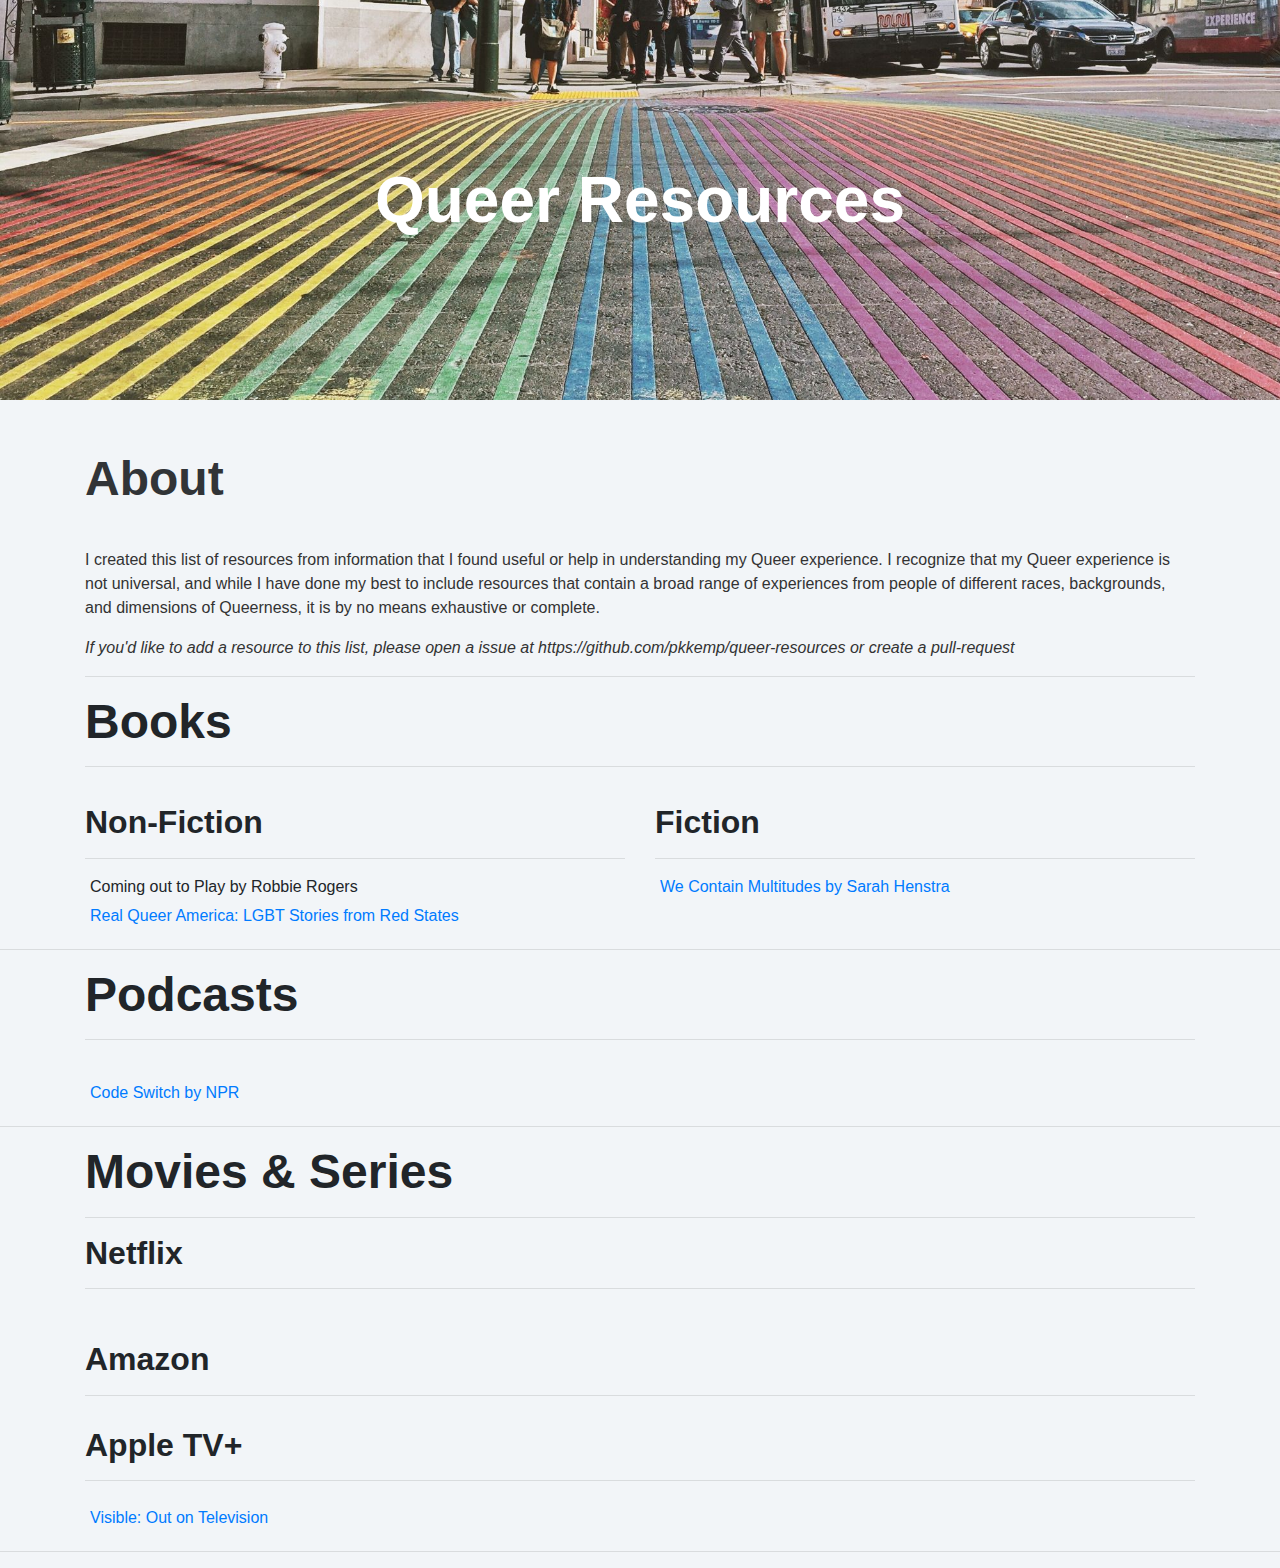
<file: index.html>
<!DOCTYPE html>
<html>

<head>
    <meta charset="utf-8">
    <meta name="viewport" content="width=device-width, initial-scale=1.0, shrink-to-fit=no">
    <title>Queer-Resources</title>
    <link rel="stylesheet" href="assets/bootstrap/css/bootstrap.min.css">
    <link rel="stylesheet" href="https://fonts.googleapis.com/css?family=Anton">
    <link rel="stylesheet" href="https://fonts.googleapis.com/css?family=Cookie">
    <link rel="stylesheet" href="assets/css/styles.min.css">
</head>

<body style="background-color: #f2f5f8;">
    <div class="row" style="margin-top: 0;margin-right: 0;margin-left: 0;">
        <div class="col-md-12" style="padding: 0 0;">
            <div class="value-card" style="background-image: url(&quot;assets/img/rainbow-crosswalk_t20_Qovke6.jpg&quot;);background-size: cover;background-position: center;background-repeat: no-repeat;margin-left: 0px;filter: blur(0px);">
                <h1 class="text-center align-items-center d-flex justify-content-center h-100 hero-heading" style="color: #ffffff;">Queer Resources</h1>
            </div>
        </div>
    </div>
    <div></div>
    <div class="team-clean" style="background-color: #f2f5f8;">
        <div class="container">
            <div class="intro"></div>
            <h2 style="font-size: 3em;margin: 0 0 20;">About</h2>
            <p style="color: #333333;">I created this list of resources from information that I found useful or help in understanding my Queer experience. I recognize that my Queer experience is not universal, and while I have done my best to include resources that contain a broad
                range of experiences from people of different races, backgrounds, and dimensions of Queerness, it is by no means exhaustive or complete.</p>
            <p style="color: #333333;"></p>
            <p style="color: #333333;"><em>If you'd like to add a resource to this list, please open a issue at https://github.com/pkkemp/queer-resources or create a pull-request</em></p>
            <hr>
        </div>
        <div class="container"></div>
    </div>
    <div style="background-color: #f2f5f8;">
        <div class="container">
            <h2 style="font-weight: 700;">Books</h2>
            <hr>
            <div class="row">
                <div class="col-md-6 committee">
                    <h2 style="font-size: 2em;font-weight: 700;">Non-Fiction</h2>
                    <hr>
                    <p style="margin: 5px 5px;">Coming out to Play by Robbie Rogers</p>
                    <p style="margin: 5px 5px;"><a href="https://www.goodreads.com/book/show/40274696-real-queer-america">Real Queer America: LGBT Stories from Red States</a></p>
                    <p style="margin: 5px 5px;"></p>
                </div>
                <div class="col-md-6 committee">
                    <h2 style="font-size: 2em;font-weight: 700;">Fiction</h2>
                    <hr>
                    <p style="margin: 5px 5px;"><a href="https://www.goodreads.com/book/show/41716953-we-contain-multitudes">We Contain Multitudes by Sarah Henstra</a></p>
                </div>
            </div>
        </div>
        <hr>
    </div>
    <div style="background-color: #f2f5f8;">
        <div class="container">
            <h2 style="font-weight: 700;">Podcasts</h2>
            <hr>
            <div class="row">
                <div class="col-md-6 committee">
                    <p style="margin: 5px 5px;"><a href="https://www.npr.org/podcasts/510312/codeswitch">Code Switch by NPR</a></p>
                </div>
            </div>
        </div>
        <hr>
    </div>
    <div style="background-color: #f2f5f8;">
        <div class="container">
            <h2 style="font-weight: 700;">Movies &amp; Series</h2>
            <hr>
            <div class="row">
                <div class="col">
                    <h2 style="font-size: 2em;font-weight: 700; committee">Netflix</h2>
                    <hr>
                </div>
            </div>
            <div class="row">
                <div class="col-md-6 committee">
                    <p style="margin: 5px 5px;"></p>
                    <p style="margin: 5px 5px;"></p>
                    <p style="margin: 5px 5px;"></p>
                    <p style="margin: 5px 5px;"></p>
                </div>
            </div>
            <div class="row" style="margin-top: 10px;">
                <div class="col">
                    <h2 style="font-size: 2em;font-weight: 700;">Amazon</h2>
                    <hr style="margin-bottom: 0px;">
                </div>
            </div>
            <div class="row">
                <div class="col-md-6 committee"></div>
                <div class="col-md-6 committee"></div>
            </div>
            <div class="row" style="margin-top: 10px;">
                <div class="col">
                    <h2 style="font-size: 2em;font-weight: 700;">Apple TV+</h2>
                    <hr style="margin-bottom: 0px;">
                </div>
            </div>
            <div class="row">
                <div class="col-md-6 committee">
                    <p style="margin: 5px 5px;"><a href="https://tv.apple.com/us/show/visible-out-on-television/umc.cmc.1zkna505r4jre6fh7mjcncio0">Visible: Out on Television</a></p>
                    <p style="margin: 5px 5px;"></p>
                    <p style="margin: 5px 5px;"></p>
                    <p style="margin: 5px 5px;"></p>
                    <p style="margin: 5px 5px;"></p>
                </div>
                <div class="col-md-6 committee">
                    <p style="margin: 5px 5px;"></p>
                    <p style="margin: 5px 5px;"></p>
                    <p style="margin: 5px 5px;"></p>
                    <p style="margin: 5px 5px;"></p>
                    <p style="margin: 5px 5px;"></p>
                    <p style="margin: 5px 5px;"></p>
                </div>
            </div>
        </div>
        <hr>
    </div>
    <div class="team-clean" style="background-color: #f2f5f8;">
        <div class="container"></div>
    </div>
    <script src="assets/js/jquery.min.js"></script>
    <script src="assets/bootstrap/js/bootstrap.min.js"></script>
    <script src="assets/js/script.min.js"></script>
</body>

</html>
</file>
<file: assets/css/styles.min.css>
.box{position:relative;perspective:1000px}.box .box-img{transform:rotateY(0);transition:.5s ease-in-out}.box:hover .box-img{transform:rotateY(-90deg)}.box .box-img img{width:100%;height:auto}.box .box-content{width:100%;height:100%;position:absolute;top:0;left:0;padding:60px 20px;text-align:center;background:rgba(0,0,0,.7);transform:rotateY(90deg);transition:.5s ease-in-out}.box:hover .box-content{transform:rotateY(0)}.box .title{font-size:20px;color:#fff;text-transform:uppercase}.box .description{font-size:14px;line-height:24px;color:#fff}.box .description:after,.box .title:after{content:"";width:80%;display:block;border-bottom:1px solid #fff;margin:15px auto}.box .social-links{margin:0;padding:0;list-style:none}.box .social-links li{display:inline-block;margin:0 10px}.box .social-links li a{font-size:20px;color:#a6a6a6}.box .social-links li a:hover,.footer-navigation h3 a{text-decoration:none;color:#fff}@media only screen and (max-width:990px){.box{margin-bottom:20px}}@media only screen and (max-width:479px){.box .box-content{padding:20px}}.card-group.values{justify-content:center}.text-center.align-items-center.d-flex.justify-content-center.h-100.hero-heading{font-weight:750}.col-md-6.committee{margin-top:20px}.text-center.align-items-center.d-flex.justify-content-center.h-50.hero-heading{font-weight:600;font-size:4em;color:#18181c}.h2,h2{font-size:3rem}.accordian{width:805px;height:320px;overflow:hidden;margin:100px auto;box-shadow:0 0 10px 1px rgba(0,0,0,.35);-webkit-box-shadow:0 0 10px 1px rgba(0,0,0,.35);-moz-box-shadow:0 0 10px 1px rgba(0,0,0,.35)}.accordian ul{width:1200px}.accordian li{position:relative;display:block;width:160px;float:left;border-left:1px solid #888;box-shadow:0 0 25px 10px rgba(0,0,0,.5);-webkit-box-shadow:0 0 25px 10px rgba(0,0,0,.5);-moz-box-shadow:0 0 25px 10px rgba(0,0,0,.5);transition:.5s;-webkit-transition:.5s;-moz-transition:.5s}.accordian ul:hover li{width:40px}.accordian ul li:hover{width:640px}.accordian li img{display:block}.image_title{background:rgba(0,0,0,.4);position:absolute;left:0;bottom:0;width:640px;height:60px}.page-footer{background-color:#f3f3f2;padding-top:50px;padding-bottom:10px}.page-footer h4{color:#333;font-size:11px;font-weight:700}.page-footer p{color:#888;font-size:11px}.page-footer .footer-links{list-style:none;padding:0;margin-bottom:45px;word-break:break-all}.page-footer .footer-links a,.page-footer .region a{color:#555;font-size:11px}.page-footer .footer-links li{margin-bottom:5px;line-height:1.3}.page-footer .footer-legal .copyright{margin-right:60px}.page-footer .footer-legal .legal-links .item{padding-right:13px;border-right:1px solid #ccc;margin:0 13px 0 0}.page-footer .footer-legal .legal-links .item:last-child{border-right:none}.page-footer .footer-legal .legal-links .item h5{font-size:11px;margin-top:0;margin-bottom:0}.page-footer .region{margin-bottom:20px}.page-footer .region img{margin-right:7px}.text-center.align-items-center.d-flex.justify-content-center.h-100.hero-heading{font-size:4.5em;color:#fff;font-weight:750}.value-card{height:400px;padding:40px;margin:0 0 10px 10px}@media (min-width:300px){.text-center.align-items-center.d-flex.justify-content-center.h-100.hero-heading{font-size:2.5em;color:#fff;font-weight:600}}*{margin:0;padding:0}.navbar--opened .navbar--apple::before{height:100%;background:rgba(0,0,0,.93)}.navbar--apple::before{background:rgba(0,0,0,.8);transition:height .2s ease-in;height:50px;position:fixed;top:0;bottom:0;left:0;right:0;content:'';z-index:-1}.navbar--apple .nav-link{color:#fff!important;font-size:13px}.navbar--apple .apple-logo{font-size:21px;line-height:0}.navbar--apple{background-color:initial!important}.navbar--apple .navbar-toggler{padding:0;font-size:1.25rem;line-height:1;border:0;border-radius:0}.navbar--apple .navbar-toggler-icon{background-image:none;line-height:2rem}@media (max-width:576px){.navbar--apple #menu{padding-left:40px;padding-right:40px}.navbar--apple #menu li a{font-size:17px;border-bottom:1px solid rgba(255,255,255,.1)}}.navigation-clean{background:#fff;padding-top:.75rem;padding-bottom:.75rem;color:#333;border-radius:0;box-shadow:none;border:none;margin-bottom:0}.navigation-clean .navbar-brand{font-weight:700;color:inherit}.navigation-clean .navbar-brand:hover{color:#222}.navigation-clean.navbar-dark .navbar-brand:hover{color:#f0f0f0}.navigation-clean .navbar-brand img{height:100%;display:inline-block;margin-right:10px;width:auto}.navigation-clean .navbar-toggler{border-color:#ddd;color:#888}.navigation-clean .navbar-toggler:focus,.navigation-clean .navbar-toggler:hover{background:0 0}.navigation-clean.navbar-dark .navbar-toggler{border-color:#555;color:#eee}.navigation-clean .form-inline,.navigation-clean .navbar-collapse{border-top-color:#ddd}.navigation-clean.navbar-dark .form-inline,.navigation-clean.navbar-dark .navbar-collapse{border-top-color:#333}.navigation-clean .navbar-nav>.active>a,.navigation-clean .navbar-nav>.show>a{background:0 0;box-shadow:none}.navigation-clean.navbar-dark .navbar-nav a.active,.navigation-clean.navbar-dark .navbar-nav a.active:focus,.navigation-clean.navbar-dark .navbar-nav a.active:hover,.navigation-clean.navbar-light .navbar-nav .nav-link.active,.navigation-clean.navbar-light .navbar-nav .nav-link.active:focus,.navigation-clean.navbar-light .navbar-nav .nav-link.active:hover{color:#8f8f8f;box-shadow:none;background:0 0;pointer-events:none}.navigation-clean.navbar .navbar-nav .nav-link{padding-left:18px;padding-right:18px}.navigation-clean.navbar-light .navbar-nav .nav-link{color:#465765}.navigation-clean.navbar-light .navbar-nav .nav-link:focus,.navigation-clean.navbar-light .navbar-nav .nav-link:hover{color:#37434d!important;background-color:transparent}.navigation-clean .navbar-nav>li>.dropdown-menu{margin-top:-5px;box-shadow:none;background-color:#fff;border-radius:2px}@media (min-width:768px){.page-footer .region{margin-bottom:0}.text-center.align-items-center.d-flex.justify-content-center.h-100.hero-heading{font-size:4em;color:#fff;font-weight:600}.navbar--apple::before{height:50px!important}.navigation-clean{padding-top:1rem;padding-bottom:1rem}.navigation-clean .navbar-nav .show .dropdown-menu{box-shadow:0 4px 8px rgba(0,0,0,.1)}}.navigation-clean .dropdown-menu .dropdown-item,.navigation-clean .dropdown-menu .dropdown-item:focus{line-height:2;color:#37434d}.navigation-clean .dropdown-menu .dropdown-item:focus,.navigation-clean .dropdown-menu .dropdown-item:hover{background:#eee;color:inherit}.navigation-clean.navbar-dark{background-color:#1f2021;color:#fff}.navigation-clean.navbar-dark .navbar-nav .nav-link{color:#dfe8ee}.navigation-clean.navbar-dark .navbar-nav .nav-link:focus,.navigation-clean.navbar-dark .navbar-nav .nav-link:hover{color:#fff;background-color:transparent}.navigation-clean.navbar-dark .navbar-nav>li>.dropdown-menu{background-color:#1f2021}.navigation-clean.navbar-dark .dropdown-menu .dropdown-item,.navigation-clean.navbar-dark .dropdown-menu .dropdown-item:focus{color:#f2f5f8}.navigation-clean.navbar-dark .dropdown-menu .dropdown-item:focus,.navigation-clean.navbar-dark .dropdown-menu .dropdown-item:hover{background:#363739}footer{background-color:#292c2f;box-shadow:0 1px 1px 0 rgba(0,0,0,.12);box-sizing:border-box;width:100%;text-align:left;font:bold 16px sans-serif;padding:55px 50px;margin-top:80px;bottom:0;color:#fff}.footer-navigation h3{margin:0 0 20px;font:36px Cookie,cursive;color:#fff}.footer-navigation h3 span{color:#5383d3}.footer-navigation p.links a{color:#fff;text-decoration:none}.footer-navigation p.company-name{color:#8f9296;font-size:14px;font-weight:400;margin-top:20px}.footer-contacts p{display:inline-block;color:#fff;vertical-align:middle}.footer-contacts p a{color:#5383d3;text-decoration:none}.fa.footer-contacts-icon{background-color:#33383b;color:#fff;font-size:18px;width:38px;height:38px;border-radius:50%;text-align:center;line-height:38px;margin:10px 15px 10px 0}span.new-line-span{display:block;font-weight:400;font-size:14px;line-height:2}.footer-about h4{display:block;color:#fff;font-size:14px;font-weight:700;margin-bottom:20px}.footer-about p{line-height:20px;color:#92999f;font-size:13px;font-weight:400;margin:0}div.social-links{margin-top:20px;color:#fff}.social-links a{display:inline-block;width:35px;height:35px;cursor:pointer;background-color:#33383b;border-radius:2px;font-size:20px;color:#fff;text-align:center;line-height:35px;margin-right:5px;margin-bottom:5px}.team-clean,.team-grid{color:#313437;background-color:#fff}.team-clean p,.team-grid p{color:#7d8285}.team-clean h2,.team-grid h2{font-weight:700;margin-bottom:40px;padding-top:40px;color:inherit}.team-clean .intro,.team-grid .intro{font-size:16px;max-width:500px;margin:0 auto}.team-clean .intro p,.team-grid .intro p{margin-bottom:0}.team-clean .people{padding-bottom:40px}.team-clean .item{text-align:center;padding-top:50px}.team-clean .item .name{font-weight:700;margin-top:28px;margin-bottom:8px;color:inherit}.team-clean .item .title{text-transform:uppercase;font-weight:700;color:#d0d0d0;letter-spacing:2px;font-size:13px}.team-clean .item .description{font-size:15px;margin-top:15px;margin-bottom:20px}.team-clean .item img{max-width:160px}.team-clean .social{font-size:18px;color:#a2a8ae}.team-clean .social a,.team-grid .social a{color:inherit;margin:0 10px;display:inline-block;opacity:.7}.team-clean .social a:hover,.team-grid .item:hover .cover,.team-grid .social a:hover{opacity:1}@media (max-width:767px){.navigation-clean .navbar-nav .show .dropdown-menu .dropdown-item{color:#37434d;padding-top:.8rem;padding-bottom:.8rem;line-height:1}.navigation-clean.navbar-dark .navbar-nav .show .dropdown-menu .dropdown-item{color:#fff}.footer-contacts{margin:30px 0}.team-clean h2,.team-grid h2{margin-bottom:25px;padding-top:25px;font-size:24px}}.team-grid .people{padding:50px 0}.team-grid .item{margin-bottom:30px}.team-grid .item .box{text-align:center;background-repeat:no-repeat;background-size:cover;background-position:center;height:280px;position:relative;overflow:hidden}.team-grid .item .cover{position:absolute;top:0;left:0;width:100%;height:100%;background-color:rgba(31,148,255,.75);transition:opacity .15s ease-in;opacity:0;padding-top:80px;color:#fff;text-shadow:1px 1px 1px rgba(0,0,0,.15)}.team-grid .item .name{font-weight:700;margin-bottom:8px}.team-grid .item .title{text-transform:uppercase;font-weight:700;color:#bbd8fb;letter-spacing:2px;font-size:13px;margin-bottom:20px}.team-grid .social{font-size:18px}
</file>
